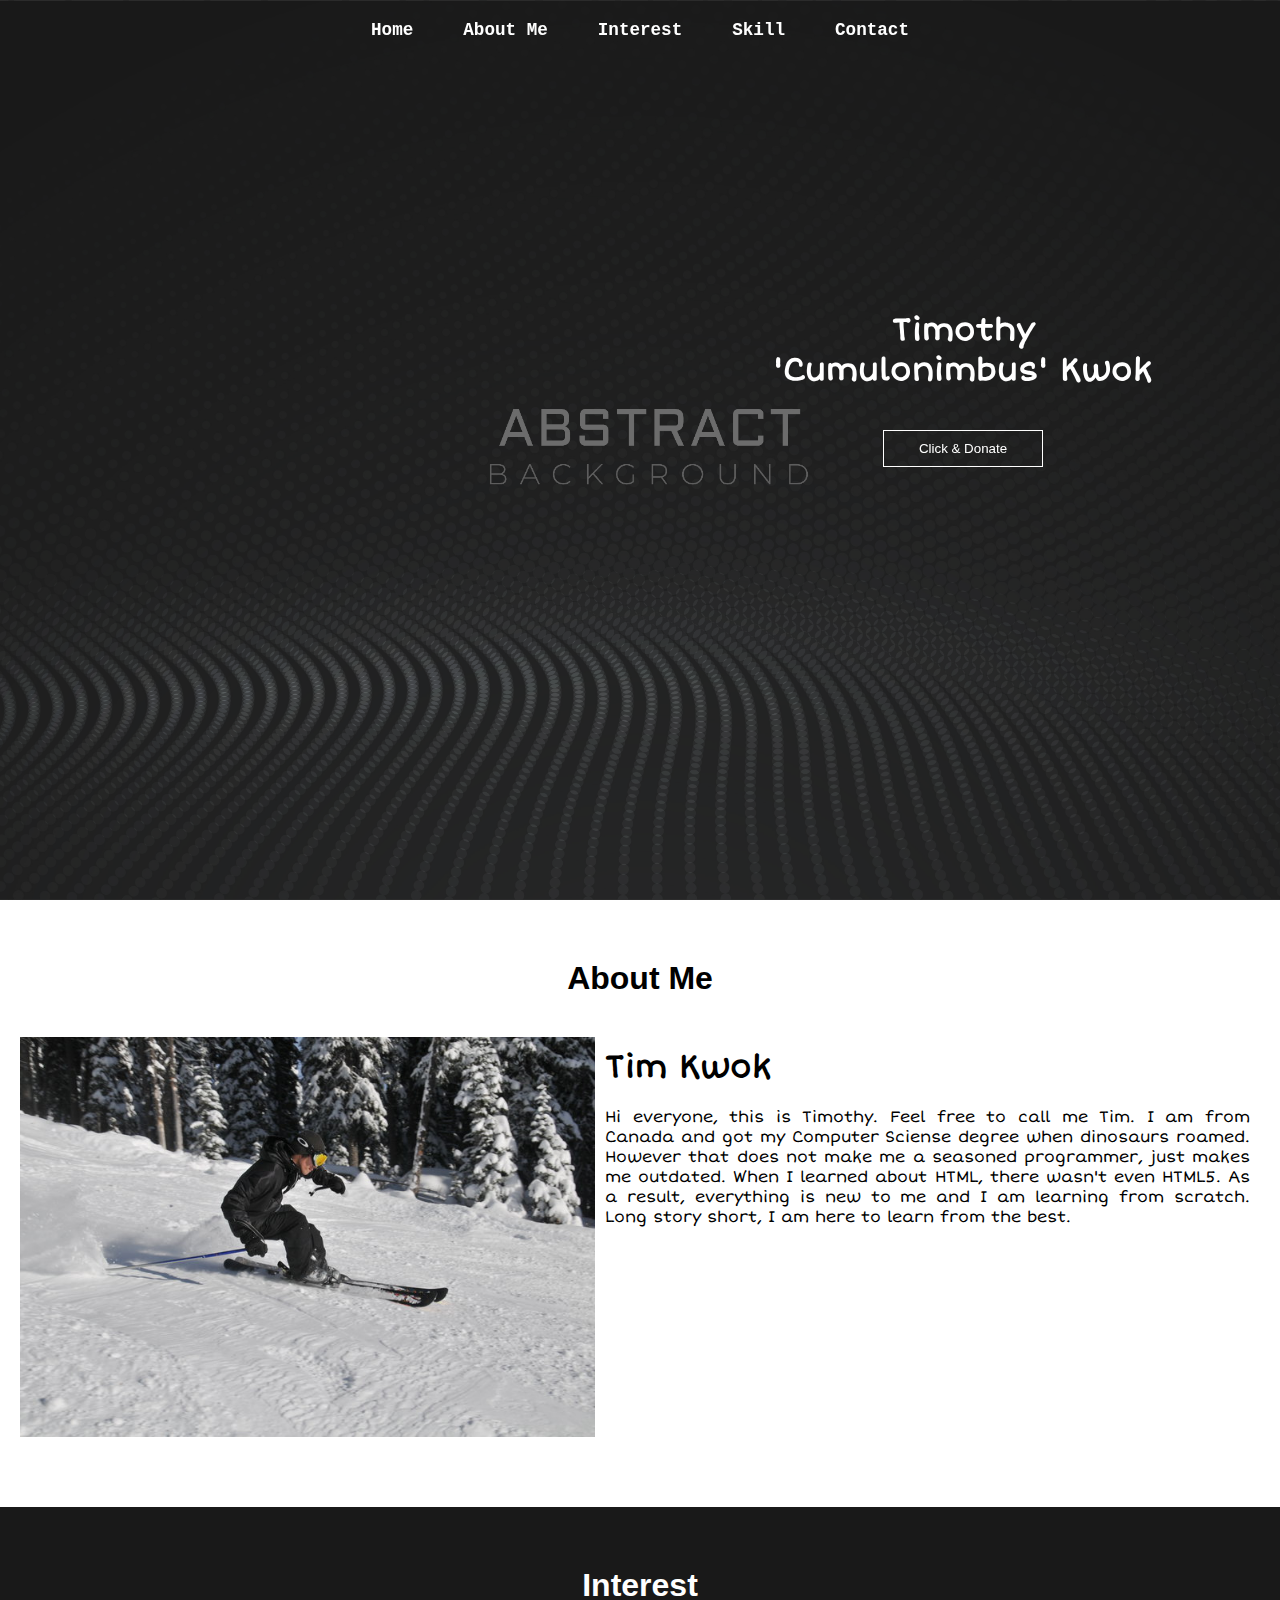
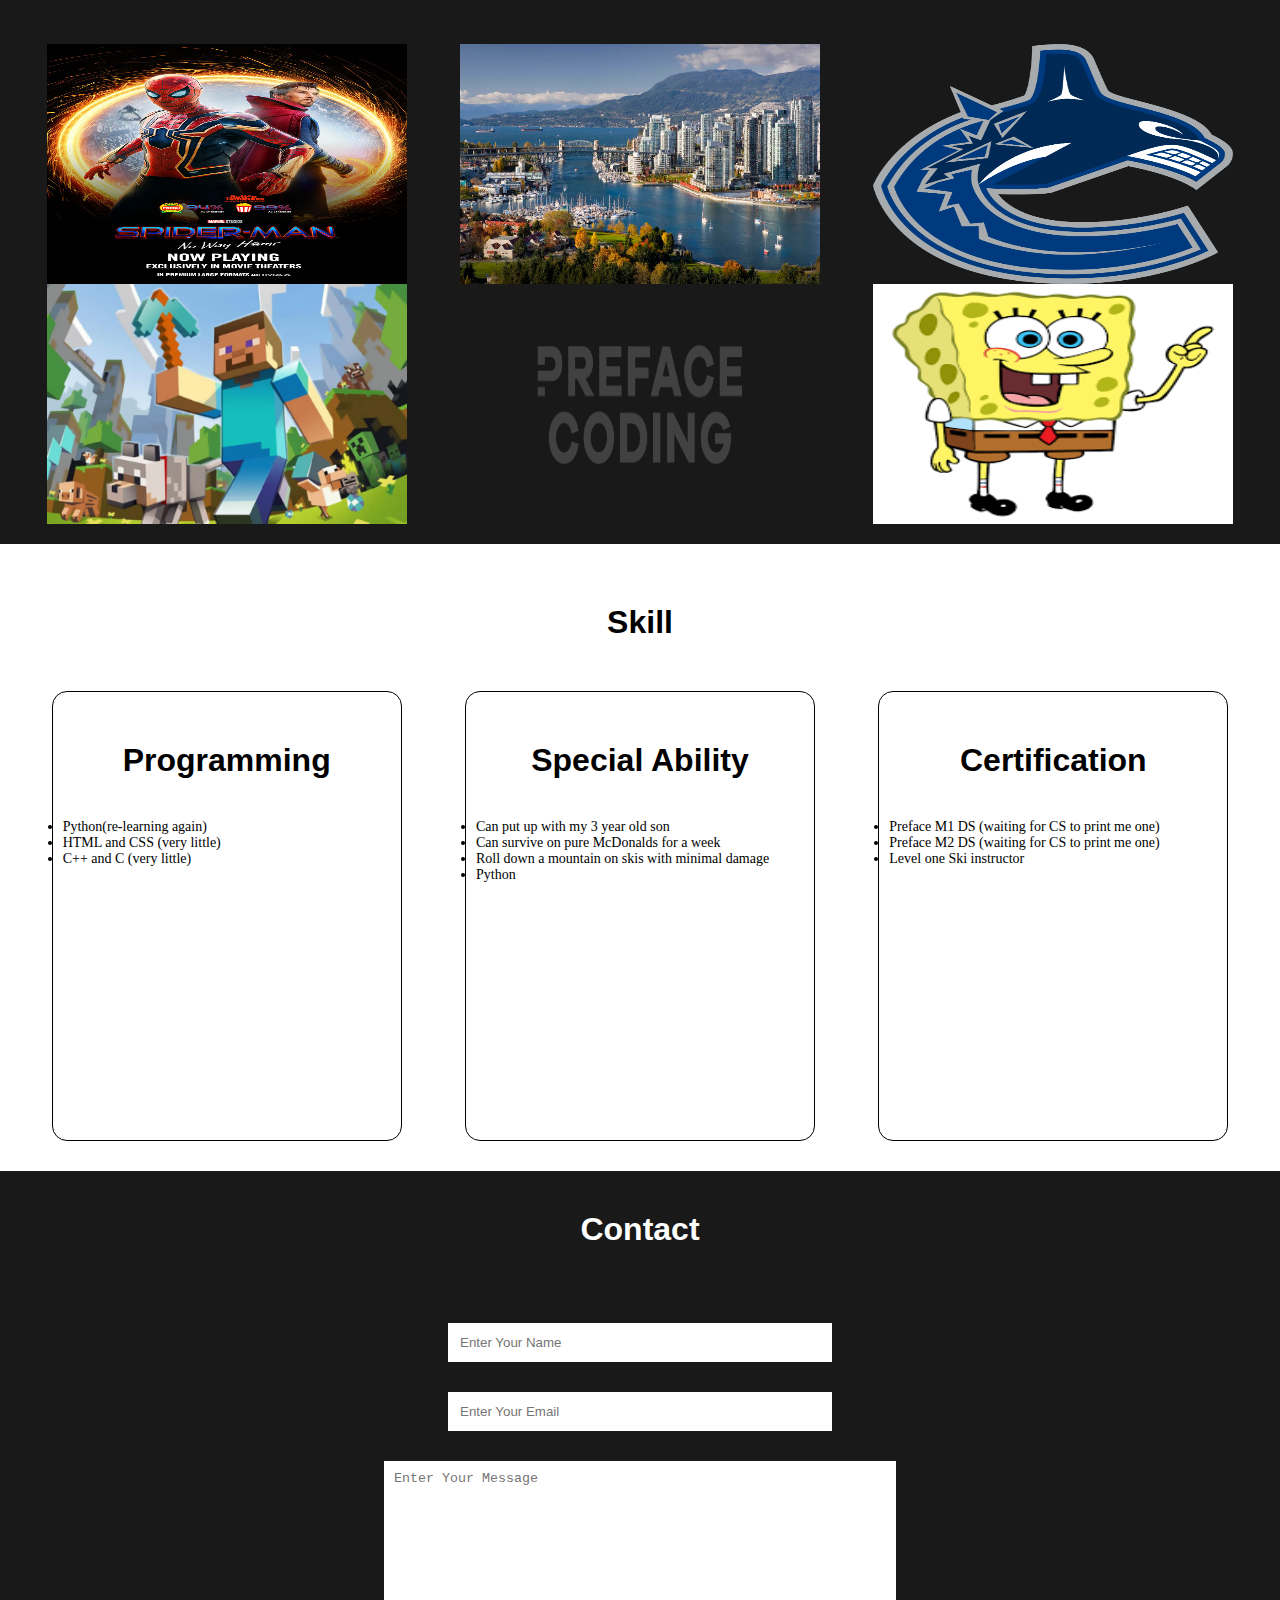
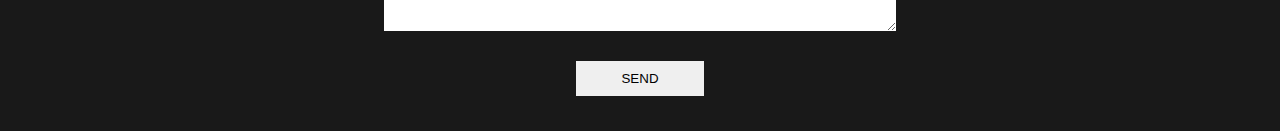
<file: index.html>
<!DOCTYPE html>
<html lang = 'en'>
<head>
    <meta charset="utf-8">
    <meta name="viewport" content="width=device-width, initial-scale=1.0"> <!-- scales the size -->
    <title>My Portfolio</title>
    <link rel="stylesheet" href="style.css"> <!-- main css that decide how the website should be displayed visually -->
    <link rel="preconnect" href="https://fonts.googleapis.com"> <!-- imports google font -->
    <link rel="preconnect" href="https://fonts.gstatic.com" crossorigin>
    <link href="https://fonts.googleapis.com/css2?family=Short+Stack&display=swap" rel="stylesheet">
</head>
<body>
    <!-- Navigation bar -->
    <nav class="navbar"> <!-- navbar class (notice class is not unique unlike id) -->
        <ul>
            <li><a href="#home">Home</a></li> <!-- note that the '#' scrolls to the correct location -->
            <li><a href="#about">About Me</a></li>
            <li><a href="#interest">Interest</a></li>
            <li><a href="#skill">Skill</a></li>
            <li><a href="#contact">Contact</a></li>           
        </ul>
    </nav>

    <!-- Home page -->
    <!-- note that section is used instead of div.  section in general carries a common theme -->
    <section id="home">
        <div class="main">
            <h1 class="headings">Timothy<br>'Cumulonimbus' Kwok</h1>
            <button class="btn">Click & Donate</button> <!-- note this button doesn't lead anywhere yet -->
        </div>
    </section>

    <!-- about page -->
    <section id="about">
        <h1 class="headings">About Me</h1>
        <div id="pic">
            <img src="images/ski.jpeg" alt="">
            <div id="intro">
                <h2>Tim Kwok</h2>
                <p>  Hi everyone, this is Timothy.  Feel free to call me Tim.  I am from Canada and got my Computer Sciense degree when dinosaurs roamed.  However that does not make me a seasoned programmer, just makes me outdated.  When I learned about HTML, there wasn't even HTML5.  As a result, everything is new to me and I am learning from scratch.  Long story short, I am here to learn from the best.
                </p>
            </div>
      </div>
    </section>

    <!-- interest page -->
    <section id="interest">
        <h1 class="headings">Interest</h1>
        <div class="gallery">
            <!-- same as image at the main page. but this time it list 6 images and have css dictate its late out. -->
            <img src="images/movie.jpeg" alt="">
            <img src="images/home.jpeg" alt="">
            <img src="images/team.png" alt="">
            <img src="images/mine.jpeg" alt="">
            <img src="images/company.png" alt="">
            <img src="images/sponge.png" alt="">
        </div>
    </section>

    <!-- skill page -->
    <section id="skill">
        <h1 class='headings'>Skill</h1>
        <div class="row">
            <div class="box">
                <h1 class="headings">Programming</h1>
                <p>
                    <li>Python(re-learning again)</li> <!-- 'li' tag to give the list a few dots.  Givs the reader a sense of a list -->
                    <li>HTML and CSS (very little)</li>
                    <li>C++ and C (very little)</li>
                </p>
            </div>
            <div class="box">
                <h1 class="headings">Special Ability</h1>
                <p>
                    <li>Can put up with my 3 year old son</li>
                    <li>Can survive on pure McDonalds for a week</li>
                    <li>Roll down a mountain on skis with minimal damage</li>
                    <li>Python</li>
                </p>
            </div>            <div class="box">
                <h1 class="headings">Certification</h1>
                <p>
                    <li>Preface M1 DS (waiting for CS to print me one)</li>
                    <li>Preface M2 DS (waiting for CS to print me one)</li>
                    <li>Level one Ski instructor</li>
                </p>
            </div>
        </div>
    </section>

    <!-- contact page -->
    <!-- forms are not connected to anything yet at the moment -->
    <section id="contact">
        <h1 class="headings">Contact</h1>
        <form action="" class="form">
            <input type="text" name="name" class="input" placeholder="Enter Your Name">
            <input type="email" name="email" class="input" placeholder="Enter Your Email">
            <textarea name="msg" id="msg" cols="30" rows="10" placeholder="Enter Your Message"></textarea>
            <input type="submit" value="SEND" id="send">
        </form>
    </section>
</body>
</html>
</file>
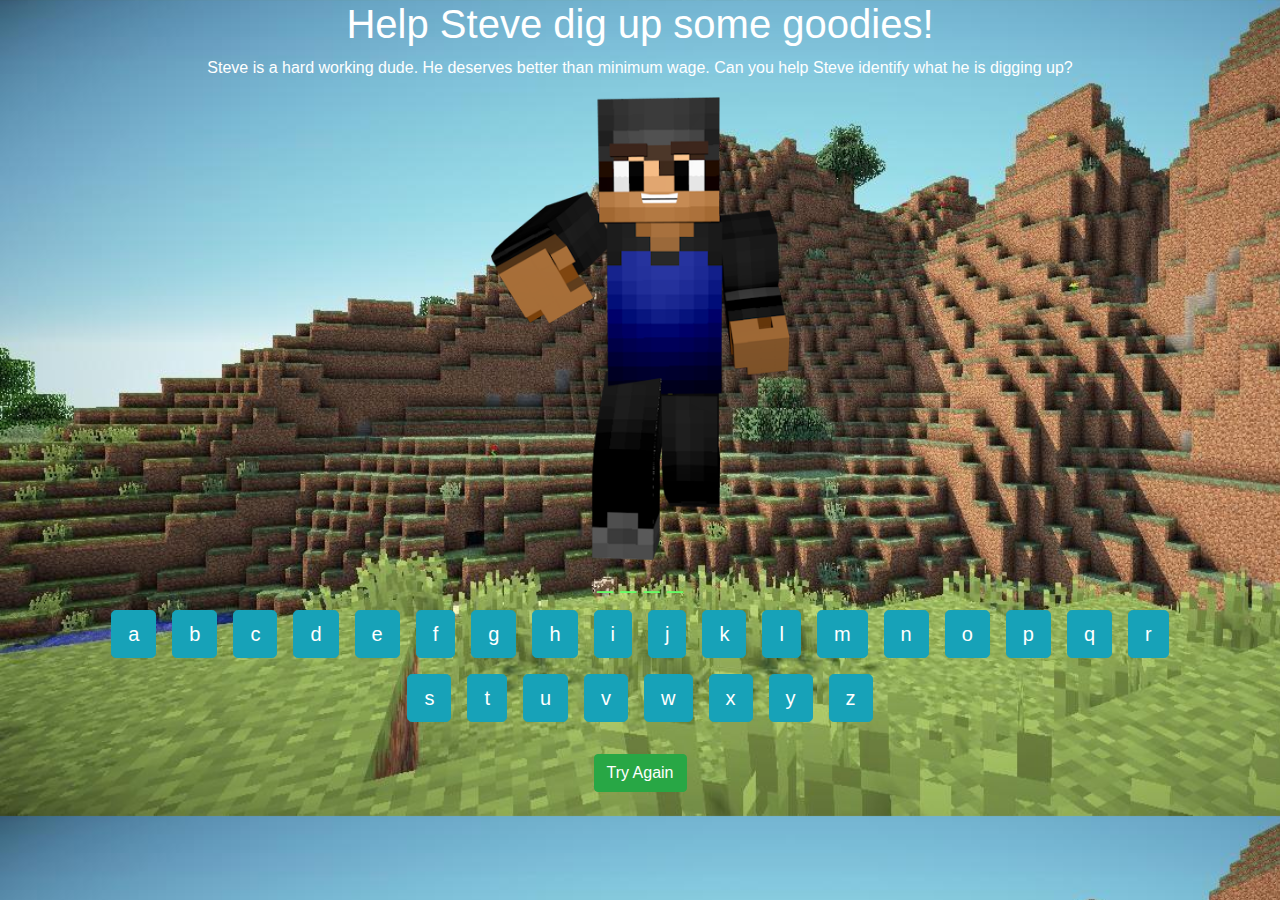
<file: A2/index.html>
<!DOCTYPE html>
<html>
<head>
	<meta charset="utf-8">
	<meta name="viewport" content="width=device-width, initial-scale=1">
	<link rel="stylesheet" type="text/css" href="https://stackpath.bootstrapcdn.com/bootstrap/4.4.1/css/bootstrap.min.css">
	<title>Help Steve dig up some goodies</title>
	<style>
		body {
			background-image: url("1.jpg");
			background-size: cover;
		}

		.white-font{
			color: white;
			text-align: center;
		}
	</style>

</head>
<body class="white-font">
	<div class="container">
		<h1 class="text-center">Help Steve dig up some goodies!</h1>
		<div class="container">
			<p>Steve is a hard working dude.  He deserves better than minimum wage.  Can you help Steve identify what he is digging up?</p>
			<img id="rotateimage"> <!-- runs action from script to randomize the image every time. -->
			<h3 style="color: #66ff66" id = 'correct_word'></h3>
			<div id="keyboard"></div><br> <!-- keyboard id given to div tag, but with no content inside.  they will be filled in from script inorder to make it dynamic. -->
			<button class="btn btn-success" onclick= "restart()">Try Again</button><br> <!-- onclick run restart from script -->

			<br>

		</div>
	</div>
		<script src = 'script.js'></script> <!-- identify which script to run -->
</body>


</html>
</file>
<file: style.css>
*{	/* '*' is for universal behavior */
	margin: 0;
	padding: 0;
	box-sizing: border-box;
}

html{
	scroll-behavior: smooth;  /*this gives it a smoother scrolling animation when page is click*/
}

/* nav bar */

.navbar{/* '.' identifies the class to be linked to*/
	display: flex;	/*flex is used instead of inline to use the background on the entire line for the nav bar effect*/
	justify-content: center;
	align-items: center;
	background-color: rgba(0, 0, 0, 0.5);
	position: sticky; /*merges relative and fix position once page scrolls away*/
	top: 0;
}

/*adding 'ul after states that it only applies to 'ul' within the nav bar*/
.navbar ul{ 
	display: flex;
	list-style: none; /*remove the dots from the nav bar since ul is used*/
	margin: 20px 0px;
}

.navbar ul li{
	font-family: monospace;
	font-size: 1.1rem; /*rem is value we muiltiple the parents size with*/
	font-weight: bold;
}

.navbar ul li a{
	text-decoration: none;
	color: white;
	padding: 8px 25px;
	transition: all .5s ease; /*time delay for animation*/
}

.navbar ul li a:hover{ /*identify condition where mouse is over the nav element*/
	background-color: white;
	color: black; /*flip colours from original scheme before being hovered over*/
	box-shadow: 0 0 10px white;
}

/*home page*/

#home{
	display: flex;
	flex-direction: column;		/*top to bottom lay out*/
	background-color: rgba(0, 0, 0, 0.5);
	height: 840px;
	justify-content: center;
	align-items: center;
	color: white;
}

#home::before{ /*'#' is used to lock on the single elements while . is to many*/
	content: ""; /*also note that :: before is used to lock in the image and not effect the passage after*/
	position: absolute;  /*position relative to first postion used item which is navbar in the example*/
	top: 0;
	right: 0;
	background: url('images/17499.jpg') no-repeat center center/cover;
	height: 900px;
	width: 100%;
	z-index: -1;	/*stack order, only works with position*/
	opacity: .8;  /*transparent level*/

}

.main{	/*conten placement*/
	display: flex;
	flex-direction: column;
	/* boarder: 1px solid white; */
	align-items: center;
	position: absolute;
	top: 30%;
	right: 10%;
}

.main h1{
	font-family: 'Short Stack', cursive; /*use of google font*/
}

.headings{
	font-family: sans-serif;
	font-size: 2rem;
	text-align: center;
	margin: 40px 0px;
}

.btn{
	padding: 10px 35px;
	background-color: transparent;
	border: 1px solid white;
	color: white;
	outline: none;
	transition: 0.6s ease;
}
.btn:hover{
	cursor: pointer;
	background-color: white;
	color: black;
	box-shadow: 0 0 5px white;
	font-weight: bold;
}

/*about*/ 

#about{
	display: flex;
	flex-direction: column;
	box-sizing: boarder-box;
	padding: 20px;
	margin-bottom: 50px;
	font-family: 'Short Stack', cursive;
}

#pic{
	display: flex;
}
#pic img{
	width: 575px;
	height: 400px;
}

#intro{
	display: flex;
	flex-direction: column;
	text-align: justify;
	padding: 10px;
}
#intro h2{
	font-size: 2rem;
	margin-bottom: 20px;
}

/*interest*/

#interest{
	display: flex;
	flex-direction: column;
	background-color: rgba(0, 0, 0, 0.9);
	color: white;
	align-items: center;
	padding: 20px;
}

.gallery{
	display: flex;
	flex-wrap: wrap;
	justify-content: space-around;
	box-sizing: border-box;
}
.gallery img{
	width: 360px;
	height: 240px;
}

/*skill*/

#skill{
	display: flex;
	flex-direction: column;
	padding: 20px;
}
.row{
	display: flex;
	justify-content: space-around;
	flex-wrap: wrap;
	box-sizing: border-box;
}

.box{
	display: flex;
	flex-direction: column;
	width: 350px;
	height: 450px;
	border: 1px solid black;
	margin: 10px;
	align-items: left;
	text-align: justify;
	padding: 10px;
	border-radius: 15px;
	background: linear-gradient(to top, blue 50%, white 50%); /*colour change from bottom to top where goes from white to blue 50 percent is half the size*/
	background-size: 100% 200%; /*width is fully cover while double the height which works with 50 percent previouly calculated*/
	transition: all .8s;
	font-size: 14px;
}

.box:hover{
	background-position: left bottom; /*set where the backgorund begins*/
	color: white;
	border: none;
	box-shadow: 0 0 20px blue; /*making sure the shadow matches the box*/
}

/*contact*/

#contact{
	display: flex;
	flex-direction: column;
	box-sizing: border-box;
	background-color: rgba(0,0,0,0.9);
	color: white;
}

.form{
	display: flex;
	flex-direction: column;
	box-sizing: border-box;
	align-items: center;
	margin: 20px 0px;
}

.input{
	padding: 12px;
	margin:  15px;
	width: 30%;
	border: none;
	outline: none;
}

#msg{
	padding: 10px;
	margin:  15px;
	width: 40%;
	border: none;
	outline: none;
}	

#send{
	padding: 10px;
	margin:  15px;
	width: 10%;
	border: none;
	outline: none;
}


#send:hover{
	cursor: pointer;
	box-shadow: 0 0 10px white;
}
</file>
